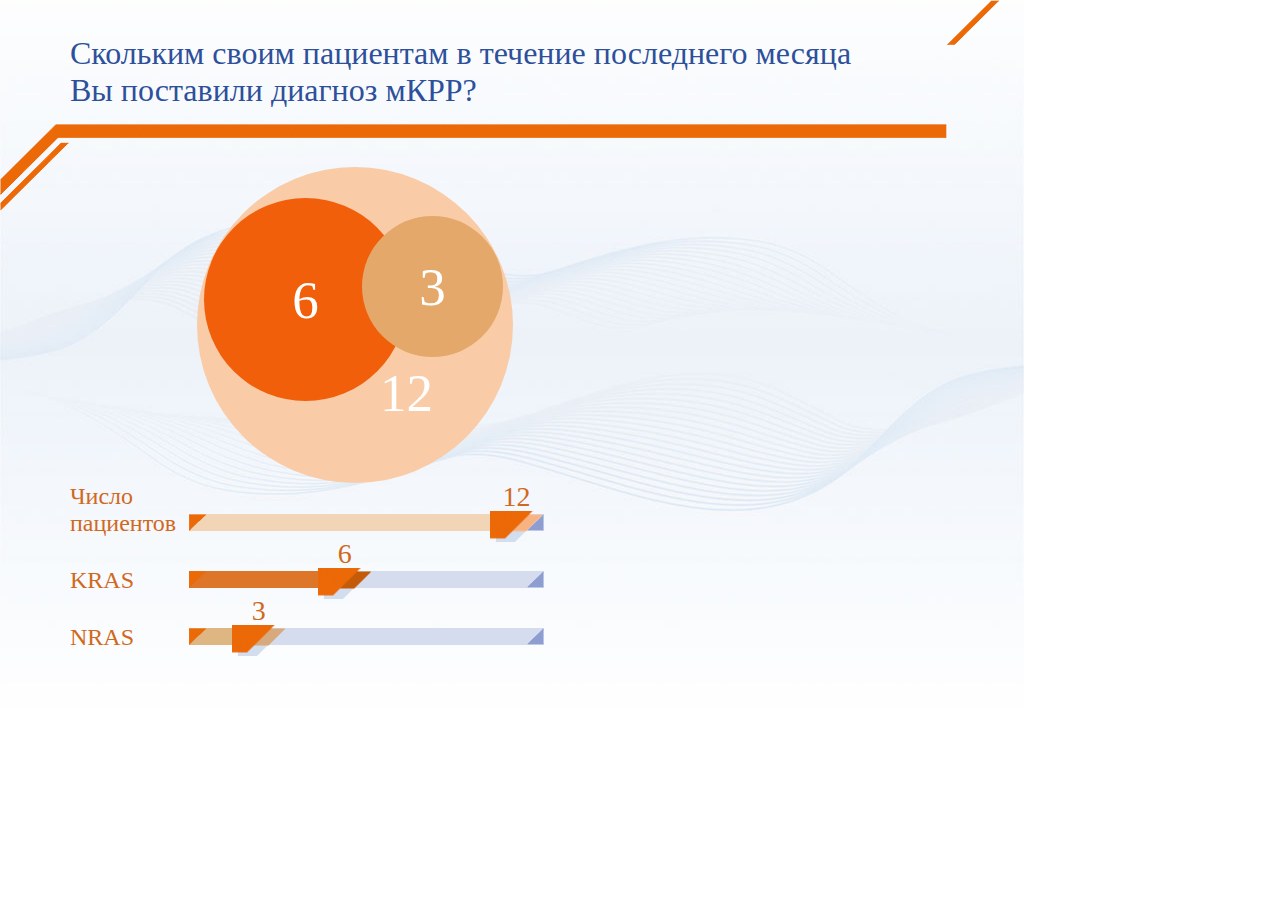
<file: 01/index.html>
<!DOCTYPE html>
<html lang="en">
<head>
    <meta charset="UTF-8">
    <link rel="stylesheet" href="style.css">
    <script src='js/jquery-2.1.1.min.js'></script>
    <script src='js/jquery-ui-1.10.4.min.js'></script>
    <script src='js/script.js'></script>
    <title>Document</title>
</head>
<body>
    <header class="header">
        <div class="header_title">
            Скольким своим пациентам в течение последнего месяца<br/>
            Вы поставили диагноз мКРР?
        </div>
    </header>
    <div class="wrapper_circles">
        <div class="big_circle"><span>12</span></div>
        <div class="middle_circle"><span>6</span></div>
        <div class="small_circle"><span>3</span></div>
    </div>
    <div class="wrapper">
        <div class="wrap_slider">
            <div class="slide first">
                <div class="slide_desc">Число пациентов</div>
                <div class="slide_line">
                    <div class="point_drag">
                        <a class="ui-slider-handle ui-state-default ui-corner-all"><div class='num'></div></a>
                    </div>
                </div>
            </div>
            <div class="slide second">
                <div class="slide_desc">KRAS</div>
                <div class="slide_line">
                    <div class="point_drag">
                        <a class="ui-slider-handle ui-state-default ui-corner-all"><div class='num'></div></a>
                    </div>
                </div>
            </div>
            <div class="slide third">
                <div class="slide_desc">NRAS</div>
                <div class="slide_line">
                    <div class="point_drag">
                        <a class="ui-slider-handle ui-state-default ui-corner-all"><div class='num'></div></a>
                    </div>
                </div>
            </div>
        </div>
    </div>
</body>
</html>
</file>
<file: 01/style.css>
body{
    width: 1024px;
    font-family: 'Arial Narrow';
    margin: 0;
    background: url(images/bg.jpg) no-repeat center left;
}

.header{
    padding: 35px 70px;
    padding-bottom: 105px;
    background: url('images/lines_header.png') no-repeat top left;
}

.header_title{
    color: #2d509b;
    font-size: 32px;
}

.wrapper_circles{
    position: relative;
    margin-top: -47px;
    margin-left: 197px;
    width: 316px;
    height: 316px;
    color: #fff;
    font-size: 53px;
}

.big_circle{
    position: absolute;
    top: 0;
    left: 0;
    width: 316px;
    height: 316px;
    border-radius:50%;
    background: #f9cca7;
}

.middle_circle{
    position: absolute;
    display: table;
    left: 7px;
    top: 31px;
    width: 203px;
    height: 203px;
    border-radius:50%;
    background: #f15f0b;
}

.small_circle{
    position: absolute;
    display: table;
    top: 49px;
    right: 10px;
    width: 141px;
    height: 141px;
    border-radius:50%;
    background: #e5a86b;
}

.big_circle > span{
    position: absolute;
    right: 80px;
    bottom: 60px;
}

.small_circle > span, 
.middle_circle > span{
    display: table-cell;
    vertical-align: middle;
    text-align: center;
}

.wrap_slider{
    margin-left: 70px;
}

.slide{
    margin-bottom: 30px;
}

.slide > div{
    display: inline-block;
}

.slide_desc{
    width: 100px;
    color: #d0691c;
    font-size: 24px;
    margin-right: 15px;
}

.slide_line{
    position: relative;
    background: #d4dced;
    width: 355px;
    height: 17px;
}

.slide_line:before{
    content: '';
    height: 17px;
    width: 17px;
    position: absolute;
    background: url(images/left_start.png);
    left: 0;
    top: 0;
    z-index: 2;
}

.slide_line:after{
    content: '';
    height: 17px;
    width: 17px;
    position: absolute;
    background: url(images/right_stop.png);
    right: 0;
    top: 0;
}

.point_drag{
    position: relative;
    margin: 0px 20px;
}

.ui-slider-handle{
    position: absolute;
    height: 31px;
    width: 53px;
    top: -3px;
    z-index: 2;
    margin-left: -34px;
    outline: none;
    cursor: pointer;
}

.first .ui-slider-handle{
    background: url('images/slider.png') no-repeat center;
}

.second .ui-slider-handle{
    background: url('images/slider2.png') no-repeat center;
}

.third .ui-slider-handle{
    background: url('images/slider3.png') no-repeat center;
}

.ui-slider-range{
    position: relative;
    height: 17px;
    left: -20px;
    z-index: 1;
    display: block;
}

.first .ui-slider-range{
    background: #f2d5b7;
}

.second .ui-slider-range{
    background: #dd7628;
}

.third .ui-slider-range{
    background: #deb682;
}

.num{
    font-size: 28px;
    color: #d0691c;
    position: absolute;
    width: 100%;
    text-align: center;
    top: -30px;
}
</file>
